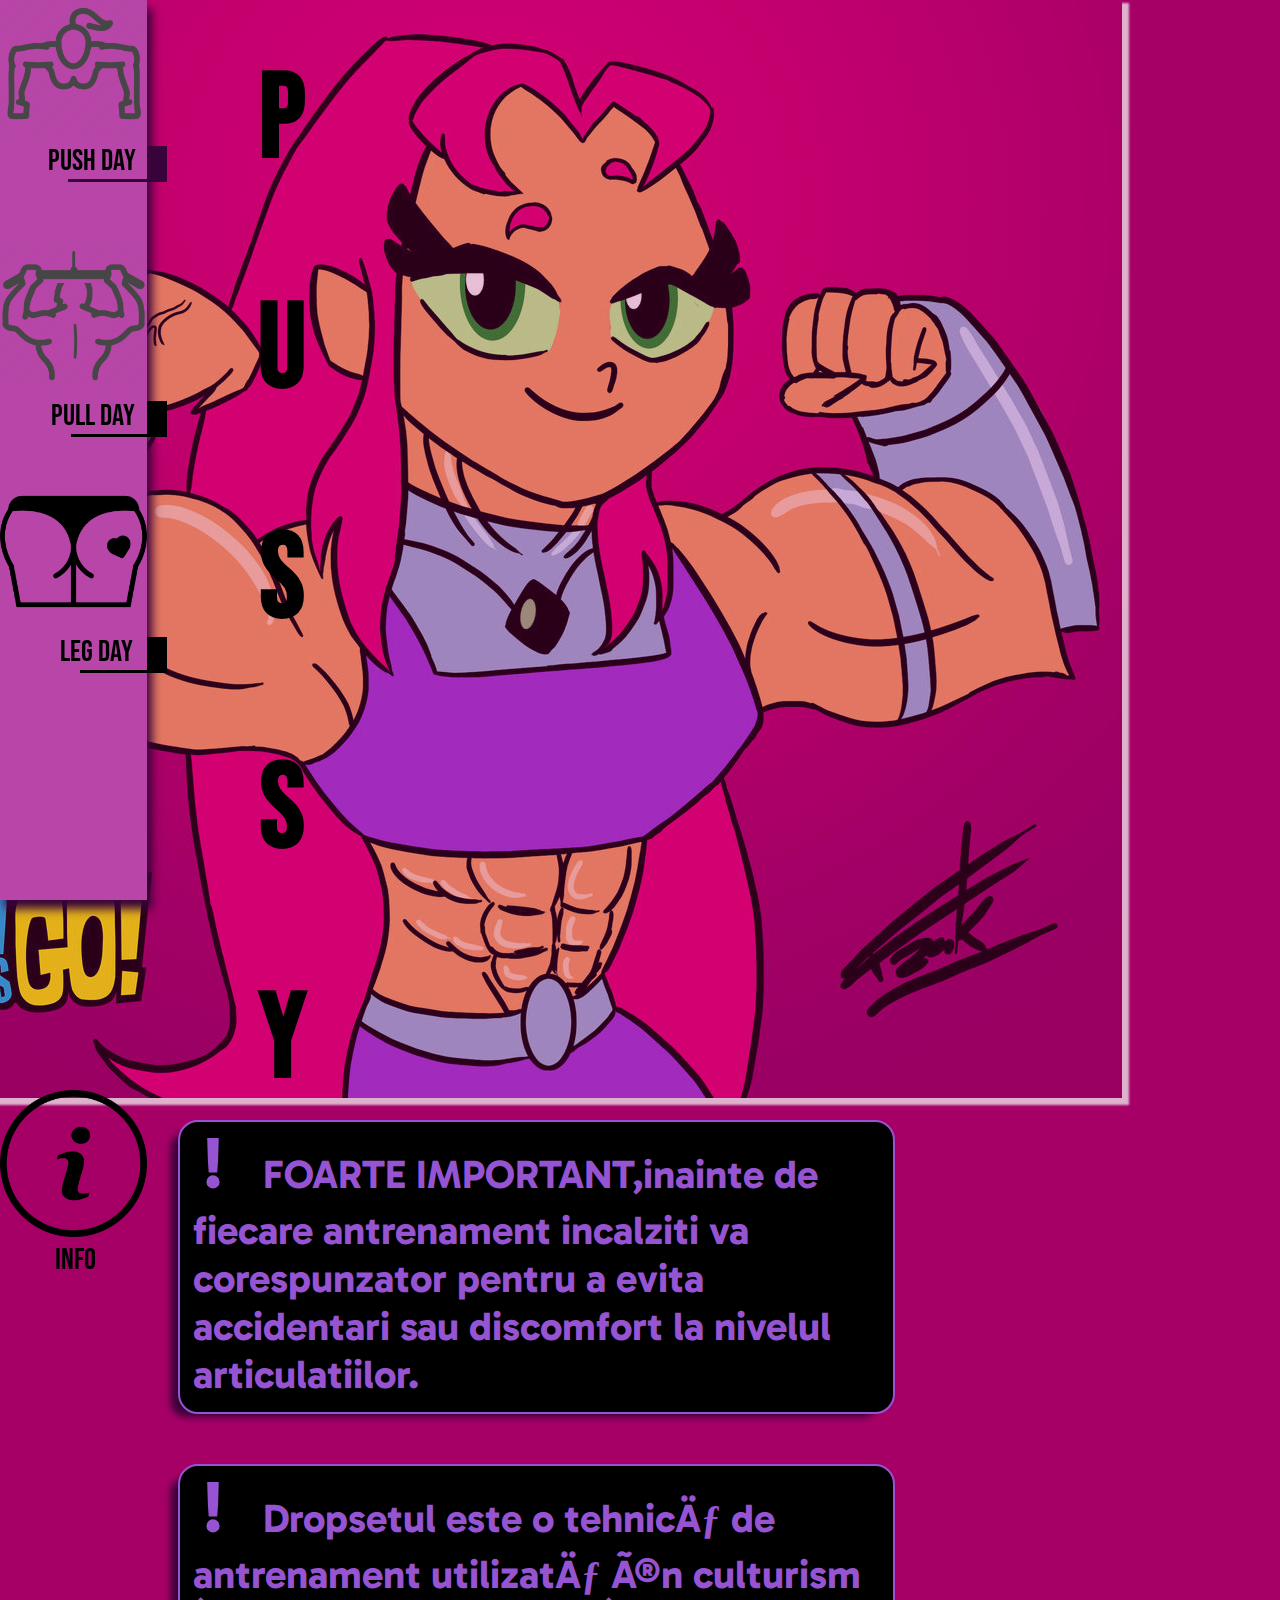
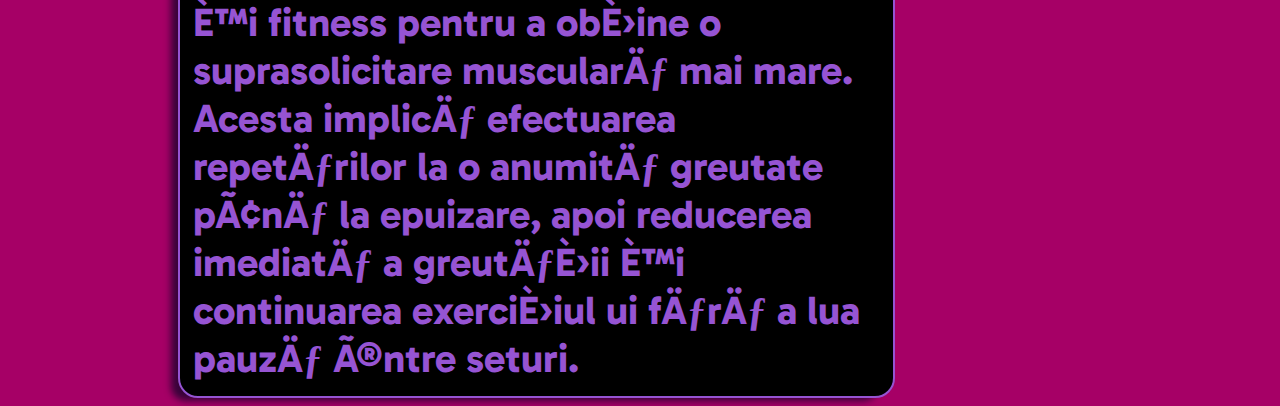
<file: index.html>
<!DOCTYPE html>
<html>
  <head>
    <title>PussyWorkout</title>
    <meta= charset="utf-8">
        <meta="viweport",content="width=device-width,inital-scale=1>
        <img  class="starfire" src="starfire_muscle_by_fzak_ddh9qpp-fullview.jpg">
      
        <link rel="stylesheet" href="Styles/General.css">
        <link rel="stylesheet" href="Styles/siderbar.css">
      <link rel="preconnect" href="https://fonts.googleapis.com">
        <link rel="preconnect" href="https://fonts.gstatic.com" crossorigin>
        <link href="https://fonts.googleapis.com/css2?family=Bebas+Neue&display=swap" rel="stylesheet">
        <link rel="preconnect" href="https://fonts.googleapis.com">
        <link rel="preconnect" href="https://fonts.gstatic.com" crossorigin>
        <link href="https://fonts.googleapis.com/css2?family=Gabarito&display=swap" rel="stylesheet">
  </head>
  <body style="background-color:rgb(166,0,102) ;opacity: 1;">
    <div class="sidebar">
    <div class="sidebar-link">
      <a href="Push day.html" style="margin-top: 20px; max-height: 150px;
      display: flex;
      margin-bottom: 20px;
      
      border-width: 2px;
     
      padding-left: 0px;
      justify-content: center;  
      flex-direction: column; 
      
     width: 100%; text-decoration: none;" target="_blank"><img src="2010397.png"></a>
     <div class="textimg1">Push Day</div>

    </div>
    <div class="sidebar-link">
      <a href="pullday.html" style="margin-top: 20px; max-height: 150px;
      display: flex;
      margin-bottom: 20px;
      
      border-width: 2px;
     
      padding-left: 0px;
      justify-content: center;  
      flex-direction: column; 
      
     width: 100%; text-decoration: none;" target="_blank"><img src="1255573.png"></a>
<div class="textimg">Pull Day</div>

    </div>
    <div  class="sidebar-link">
      <a href="Legday.html" style="margin-top: -15px; max-height: 150px;
      display: flex;
      margin-bottom: 20px;
      
      border-width: 2px;
     
      padding-left: 0px;
      justify-content: center;  
      flex-direction: column; 
      
  width: 100%; text-decoration: none;" target="_blank"><img src="225424.png"></a>
      <div style="margin-left: 60px;" class="textimg">Leg Day</div>
    </div>
    <div class="sidebar-link">
       <img class="info-button" src="info.png"></a>
<div class="textimg3">INFO</div>

    </div>
    </div>
    <div class="main-text">
      <div class="main">P</div>
      <div class="main">U</div>
      <div class="main">S</div>
      <div class="main">S</div>
      
      <div class="main">Y</div>
    </div>

    
     
     
<div class="info" style="margin-top: 1120px; margin-left: 170px; width: 700px; border-width: 2px;
border-style: solid; font-family:Gabarito; font-weight: bold;font-size: 40px; 
border-radius: 20px 

;


padding-left: 13px;padding-bottom: 14px; background-color: black; color: rgb(150, 84, 211);box-shadow: -12px 8px 7px -5px rgb(56, 3, 58)"><span style="font-size: 70px; margin-left: 13px; 
margin-right: 10px; margin-left: 10px;">!</span><span style="margin-left: 20px;"> FOARTE IMPORTANT,inainte de</span> fiecare antrenament incalziti va
corespunzator pentru a evita 
  accidentari sau discomfort la nivelul  articulatiilor.</span>
 
</div>
<div class="info" style="margin-top: 50px; margin-left: 170px; width: 700px; border-width: 2px;
border-style: solid; font-family:Gabarito; font-weight: bold;font-size: 40px; 
border-radius: 20px 

;


padding-left: 13px;padding-bottom: 14px; background-color: black; color: rgb(150, 84, 211);box-shadow: -12px 8px 7px -5px rgb(56, 3, 58)"><span style="font-size: 70px; margin-left: 13px; 
margin-right: 10px; margin-left: 10px;">!</span><span style="margin-left: 20px;"> </span>Dropsetul este o tehnică de antrenament utilizată în culturism și fitness pentru a obține o suprasolicitare musculară mai mare. Acesta implică efectuarea repetărilor la o anumită greutate până la epuizare, apoi reducerea imediată a greutății și continuarea exercițiul
ui fără a lua pauză între seturi.</span>
 
</div>
      
     
    
   
  </body>
</html>
</file>
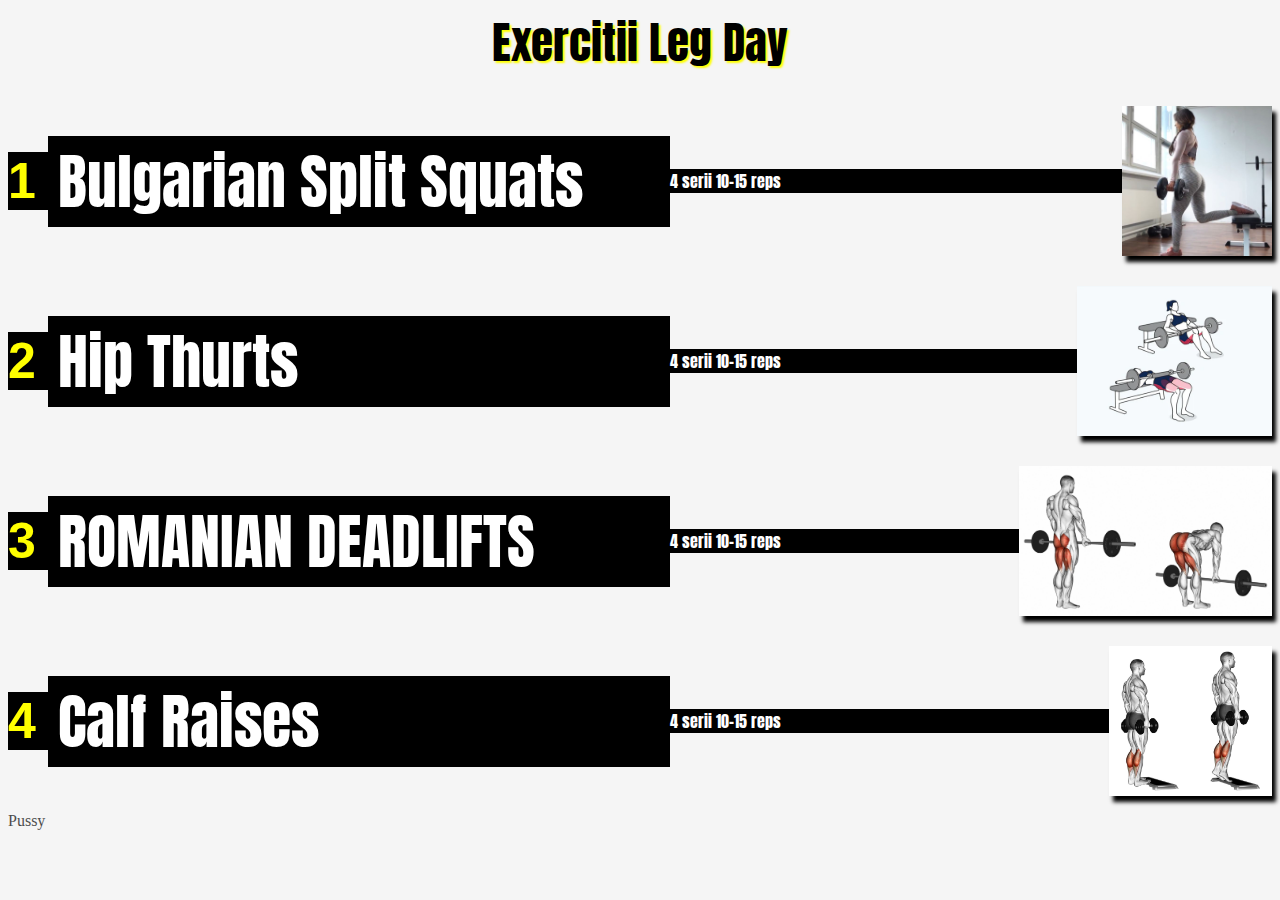
<file: Legday.html>
<!DOCTYPE html>
<html>
  <head>
    <title>Leg Day</title>
    <meta= charset="utf-8">
    <meta="viweport",content="width=device-width,inital-scale=1>
    <link rel="stylesheet" href="Legday.css">
    <link rel="preconnect" href="https://fonts.googleapis.com">
<link rel="preconnect" href="https://fonts.gstatic.com" crossorigin>
<link href="https://fonts.googleapis.com/css2?family=Anton&display=swap" rel="stylesheet">
   
  </head>
  <body style="background-color: whitesmoke;">
    <center class="title">Exercitii Leg Day</center>
    <div style="  margin-top: 30px;
    display: flex;
    flex-direction: row; height: 150px;  justify-content: center; position:relative; align-items: center; ">
      <div class="leg" style=" background-color: lightblue;
      width: 40px;; font-weight: bold ; font-size: 50px;
       z-index: 100; font-family: Poppins, Helvetica, Arial, sans-serif; background-color: black; color: rgb(255, 255, 0);">
      
        1
      </div>
      <div style="background-color: lightpink;
      flex: 1; font-size: 60px; padding-left: 10px; padding-right: 10px;  background-color: black; color: white">Bulgarian Split Squats</div>
      <div style="background-color: lightblue; flex: 1;  background-color: black; color: white">
        4 serii 10-15 reps
        
        
      </div>
      <img class="Bulgarian" style=" border-width: 0px; border-style: solid; box-shadow: 4px 6px 4px black;  height: 150px; opacity: 1; position: absolute; top: 0px;
     right: 0;  transition: 1s; " 
     src="image_iphone.jpg ">
    </div>
  <!--AL DOILEA EXERCITIU-->
    <div style="  margin-top: 30px;
    display: flex;
    flex-direction: row; height: 150px;  justify-content: center; position:relative; align-items: center; ">
      <div class="leg" style=" background-color: lightblue;
      width: 40px;; font-weight: bold ; font-size: 50px;
       z-index: 100; font-family: Poppins, Helvetica, Arial, sans-serif; background-color: black; color: rgb(255, 255, 0);">
      
        2
      </div>
      <div style="background-color: lightpink;
      flex: 1; font-size: 60px; padding-left: 10px; padding-right: 10px;  background-color: black; color: white">Hip Thurts</div>
      <div style="background-color: lightblue; flex: 1;  background-color: black; color: white">
        4 serii 10-15 reps
        
        
      </div>
      <img class="Bulgarian" style=" border-width: 0px; border-style: solid; box-shadow: 4px 6px 4px black; height: 150px; opacity: 1; position: absolute; top: 0px;
     right: 0;  transition: 1s; " 
     src="Barbell_Hip_Thrust_480x480.webp">
    </div>
    <!--AL TREILEA EXERCITIU-->
    <div style="  margin-top: 30px;
    display: flex;
    flex-direction: row; height: 150px;  justify-content: center; position:relative; align-items: center; ">
      <div class="leg" style=" background-color: lightblue;
      width: 40px;; font-weight: bold ; font-size: 50px;
       z-index: 100; font-family: Poppins, Helvetica, Arial, sans-serif; background-color: black; color: rgb(255, 255, 0);">
      
        3
      </div>
      <div style="background-color: lightpink;
      flex: 1; font-size: 60px; padding-left: 10px; padding-right: 10px;  background-color: black; color: white">ROMANIAN DEADLIFTS</div>
      <div style="background-color: lightblue; flex: 1;  background-color: black; color: white">
        4 serii 10-15 reps
        
        
      </div>
      <img class="Bulgarian" style=" border-width: 0px; border-style: solid; box-shadow: 4px 6px 4px black; height: 150px; opacity: 1; position: absolute; top: 0px; 
     right: 0;  transition: 1s; " 
     src="23fd5cb4bd09217cc8e71f8eaa17f219.jpg">
    </div>
    <!--AL PATRULEA EXERCITIU-->
    <div style="  margin-top: 30px;
    display: flex;
    flex-direction: row; height: 150px;  justify-content: center; position:relative; align-items: center; ">
      <div class="leg" style=" background-color: lightblue;
      width: 40px;; font-weight: bold ; font-size: 50px;
       z-index: 100; font-family: Poppins, Helvetica, Arial, sans-serif; background-color: black; color: rgb(255, 255, 0);">
      
        4
      </div>
      <div style="background-color: lightpink;
      flex: 1; font-size: 60px; padding-left: 10px; padding-right: 10px;  background-color: black; color: white">Calf Raises</div>
      <div style="background-color: lightblue; flex: 1;  background-color: black; color: white">
        4 serii 10-15 reps
        
        
      </div>
      <img class="Bulgarian" style=" border-width: 0px; border-style: solid; box-shadow: 4px 6px 4px black; height: 150px; opacity: 1; position: absolute; top: 0px;
     right: 0;  transition: 1s; " 
     src="dumbbell-standing-calf-raise-.jpg">
    </div>

    <p style=" font-family: Ant; opacity: 0.70;">Pussy</p>
    
    
      
    
    
    
  </body>
</html>
</file>
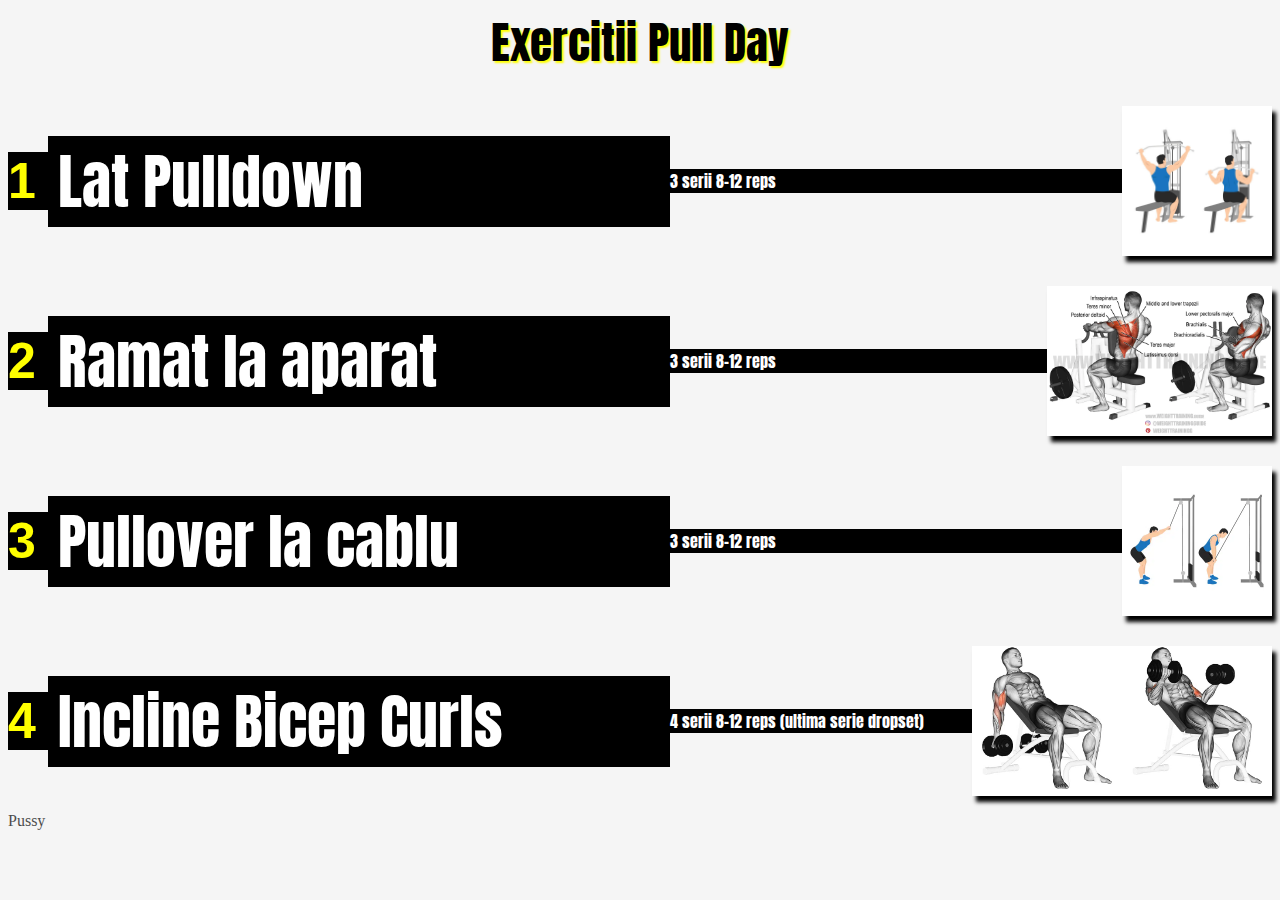
<file: pullday.html>
<!DOCTYPE html>
<html>
  <head>
    <title>Pull Day</title>
    <meta= charset="utf-8">
    <meta="viweport",content="width=device-width,inital-scale=1>
    <link rel="stylesheet" href="Legday.css">
    <link rel="preconnect" href="https://fonts.googleapis.com">
<link rel="preconnect" href="https://fonts.gstatic.com" crossorigin>
<link href="https://fonts.googleapis.com/css2?family=Anton&display=swap" rel="stylesheet">
   
  </head>
  <body style="background-color: whitesmoke;">
    <center class="title">Exercitii Pull Day</center>
    <div style="  margin-top: 30px;
    display: flex;
    flex-direction: row; height: 150px;  justify-content: center; position:relative; align-items: center; ">
      <div class="leg" style=" background-color: lightblue;
      width: 40px;; font-weight: bold ; font-size: 50px;
       z-index: 100; font-family: Poppins, Helvetica, Arial, sans-serif; background-color: black; color: rgb(255, 255, 0);">
      
        1
      </div>
      <div style="background-color: lightpink;
      flex: 1; font-size: 60px; padding-left: 10px; padding-right: 10px;  background-color: black; color: white">Lat Pulldown</div>
      <div style="background-color: lightblue; flex: 1;  background-color: black; color: white">
        3 serii 8-12 reps
        
        
      </div>
      <img class="Bulgarian" style=" border-width: 0px; border-style: solid; box-shadow: 4px 6px 4px black;  height: 150px; opacity: 1; position: absolute; top: 0px;
     right: 0;  transition: 1s; " 
     src="lat.jpg">
    </div>
  <!--AL DOILEA EXERCITIU-->
    <div style="  margin-top: 30px;
    display: flex;
    flex-direction: row; height: 150px;  justify-content: center; position:relative; align-items: center; ">
      <div class="leg" style=" background-color: lightblue;
      width: 40px;; font-weight: bold ; font-size: 50px;
       z-index: 100; font-family: Poppins, Helvetica, Arial, sans-serif; background-color: black; color: rgb(255, 255, 0);">
      
        2
      </div>
      <div style="background-color: lightpink;
      flex: 1; font-size: 60px; padding-left: 10px; padding-right: 10px;  background-color: black; color: white">Ramat la aparat</div>
      <div style="background-color: lightblue; flex: 1;  background-color: black; color: white">
        3 serii 8-12 reps
        
        
      </div>
      <img class="Bulgarian" style=" border-width: 0px; border-style: solid; box-shadow: 4px 6px 4px black; height: 150px; opacity: 1; position: absolute; top: 0px;
     right: 0;  transition: 1s; " 
     src="Row.webp">
    </div>
    <!--AL TREILEA EXERCITIU-->
    <div style="  margin-top: 30px;
    display: flex;
    flex-direction: row; height: 150px;  justify-content: center; position:relative; align-items: center; ">
      <div class="leg" style=" background-color: lightblue;
      width: 40px;; font-weight: bold ; font-size: 50px;
       z-index: 100; font-family: Poppins, Helvetica, Arial, sans-serif; background-color: black; color: rgb(255, 255, 0);">
      
        3
      </div>
      <div style="background-color: lightpink;
      flex: 1; font-size: 60px; padding-left: 10px; padding-right: 10px;  background-color: black; color: white">Pullover la cablu</div>
      <div style="background-color: lightblue; flex: 1;  background-color: black; color: white">
        3 serii 8-12 reps
        
        
      </div>
      <img class="Bulgarian" style=" border-width: 0px; border-style: solid; box-shadow: 4px 6px 4px black; height: 150px; opacity: 1; position: absolute; top: 0px; 
     right: 0;  transition: 1s; " 
     src="Pullover.webp">
    </div>
    <!--AL PATRULEA EXERCITIU-->
    <div style="  margin-top: 30px;
    display: flex;
    flex-direction: row; height: 150px;  justify-content: center; position:relative; align-items: center; ">
      <div class="leg" style=" background-color: lightblue;
      width: 40px;; font-weight: bold ; font-size: 50px;
       z-index: 100; font-family: Poppins, Helvetica, Arial, sans-serif; background-color: black; color: rgb(255, 255, 0);">
      
        4
      </div>
      <div style="background-color: lightpink;
      flex: 1; font-size: 60px; padding-left: 10px; padding-right: 10px;  background-color: black; color: white">Incline Bicep Curls</div>
      <div style="background-color: lightblue; flex: 1;  background-color: black; color: white">
        4 serii 8-12 reps  (ultima serie dropset) 
        
        
      </div>
      <img class="Bulgarian" style=" border-width: 0px; border-style: solid; box-shadow: 4px 6px 4px black; height: 150px; opacity: 1; position: absolute; top: 0px;
     right: 0;  transition: 1s; " 
     src="real.jpg">
    </div>

    <p style=" font-family: Ant; opacity: 0.70;">Pussy</p>
    
    
      
    
    
    
  </body>
</html>
</file>
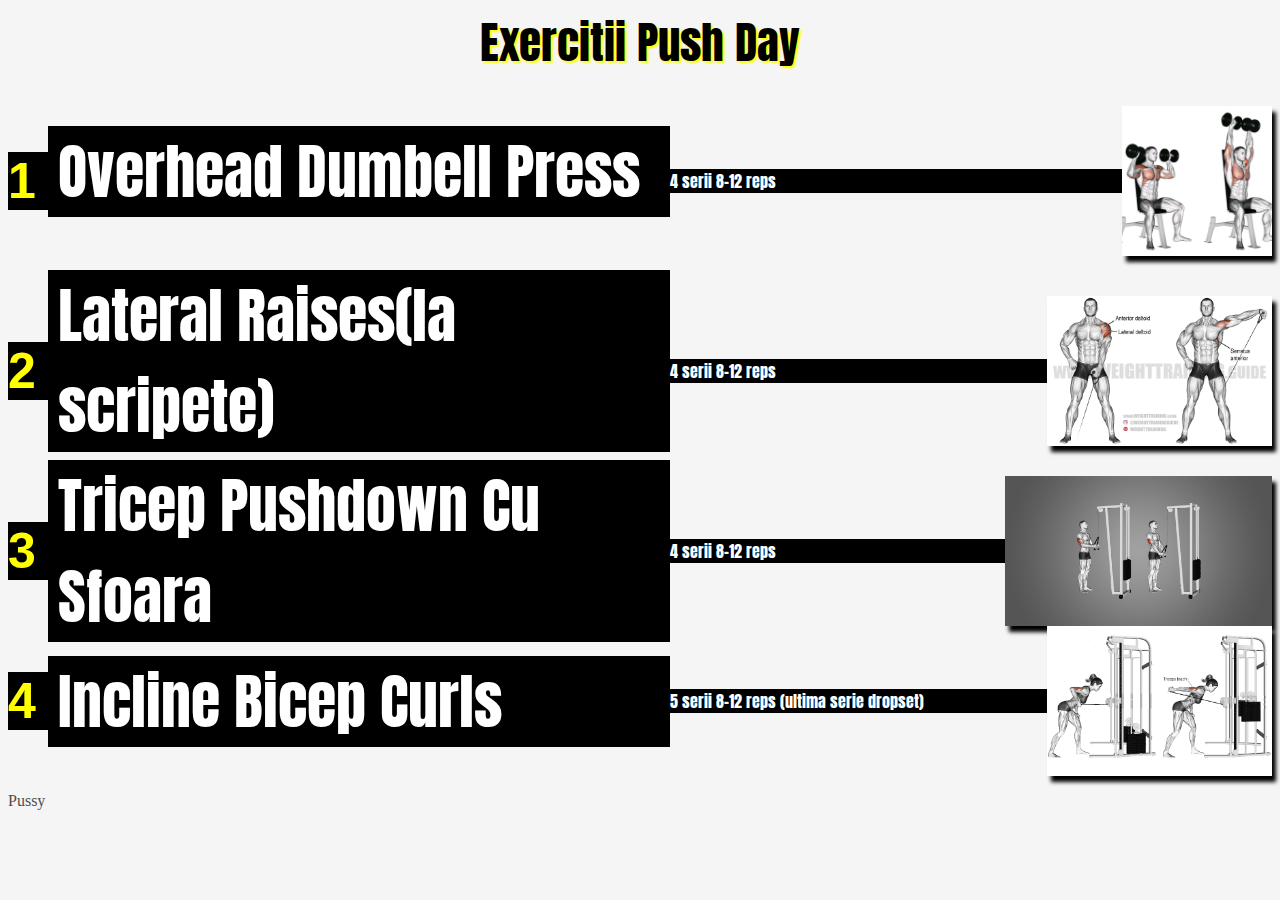
<file: Push day.html>
<!DOCTYPE html> 
<html>
  <head>
    <title>Push Day</title>
    <meta= charset="utf-8">
    <meta="viweport",content="width=device-width,inital-scale=1>
    <link rel="stylesheet" href="Legday.css">
    <link rel="preconnect" href="https://fonts.googleapis.com">
<link rel="preconnect" href="https://fonts.gstatic.com" crossorigin>
<link href="https://fonts.googleapis.com/css2?family=Anton&display=swap" rel="stylesheet">
   
  </head>
  <body style="background-color: whitesmoke;">
    <center class="title">Exercitii Push Day</center>
    <div style=" margin-bottom: 40px;  margin-top: 30px;
    display: flex;
    flex-direction: row; height: 150px;  justify-content: center; position:relative; align-items: center; ">
      <div class="leg" style=" background-color: lightblue;
      width: 40px;; font-weight: bold ; font-size: 50px;
       z-index: 100; font-family: Poppins, Helvetica, Arial, sans-serif; background-color: black; color: rgb(255, 255, 0);">
      
        1
      </div>
      <div style="margin-bottom: 20px;  background-color: lightpink;
      flex: 1; font-size: 60px; padding-left: 10px; padding-right: 10px;  background-color: black; color: white">Overhead Dumbell Press</div>
      <div style="background-color: lightblue; flex: 1;  background-color: black; color: white">
        4 serii 8-12 reps
        
        
      </div>
      <img class="Bulgarian" style=" border-width: 0px; border-style: solid; box-shadow: 4px 6px 4px black;  height: 150px; opacity: 1; position: absolute; top: 0px;
     right: 0;  transition: 1s; " 
     src="press.jpg">
    </div>
  <!--AL DOILEA EXERCITIU-->
    <div style="margin-bottom: 20px;    margin-top: 30px;
    display: flex;
    flex-direction: row; height: 150px;  justify-content: center; position:relative; align-items: center; ">
      <div class="leg" style=" background-color: lightblue;
      width: 40px;; font-weight: bold ; font-size: 50px;
       z-index: 100; font-family: Poppins, Helvetica, Arial, sans-serif; background-color: black; color: rgb(255, 255, 0);">
      
        2
      </div>
      <div style="margin-bottom: 20px;  background-color: lightpink;
      flex: 1; font-size: 60px; padding-left: 10px; padding-right: 10px;  background-color: black; color: white">Lateral Raises(la scripete)</div>
      <div style="background-color: lightblue; flex: 1;  background-color: black; color: white">
        4 serii 8-12 reps
        
        
      </div>
      <img class="Bulgarian" style=" border-width: 0px; border-style: solid; box-shadow: 4px 6px 4px black; height: 150px; opacity: 1; position: absolute; top: 0px;
     right: 0;  transition: 1s; " 
     src="lateral.webp">
    </div>
    <!--AL TREILEA EXERCITIU-->
    <div style="   margin-top: 30px;
    display: flex;
    flex-direction: row; height: 150px;  justify-content: center; position:relative; align-items: center; ">
      <div class="leg" style=" background-color: lightblue;
      width: 40px;; font-weight: bold ; font-size: 50px;
       z-index: 100; font-family: Poppins, Helvetica, Arial, sans-serif; background-color: black; color: rgb(255, 255, 0);">
      
        3
      </div>
      <div style="background-color: lightpink;
      flex: 1; font-size: 60px; padding-left: 10px; padding-right: 10px;  background-color: black; color: white">Tricep Pushdown Cu Sfoara</div>
      <div style="background-color: lightblue; flex: 1;  background-color: black; color: white">
        4 serii 8-12 reps
        
        
      </div>
      <img class="Bulgarian" style=" border-width: 0px; border-style: solid; box-shadow: 4px 6px 4px black; height: 150px; opacity: 1; position: absolute; top: 0px; 
     right: 0;  transition: 1s; " 
     src="tricep-pushdown-alternatives.jpg">
    </div>
    <!--AL PATRULEA EXERCITIU-->
    <div style="   margin-top: 0px;
    display: flex;
    flex-direction: row; height: 150px;  justify-content: center; position:relative; align-items: center; ">
      <div class="leg" style=" background-color: lightblue;
      width: 40px;; font-weight: bold ; font-size: 50px;
       z-index: 100; font-family: Poppins, Helvetica, Arial, sans-serif; background-color: black; color: rgb(255, 255, 0);">
      
        4
      </div>
      <div style="background-color: lightpink;
      flex: 1; font-size: 60px; padding-left: 10px; padding-right: 10px;  background-color: black; color: white">Incline Bicep Curls</div>
      <div style="background-color: lightblue; flex: 1;  background-color: black; color: white">
         5 serii 8-12 reps  (ultima serie dropset) 
        
        
      </div>
      <img class="Bulgarian" style=" border-width: 0px; border-style: solid; box-shadow: 4px 6px 4px black; height: 150px; opacity: 1; position: absolute; top: 0px;
     right: 0;  transition: 1s; " 
     src="Muscle-Worked-During-Cable-Tricep-Kickback.png">
    </div>

    <p style=" font-family: Ant; opacity: 0.70;">Pussy</p>
    
    
      
    
    
    
  </body>
</html>
</file>
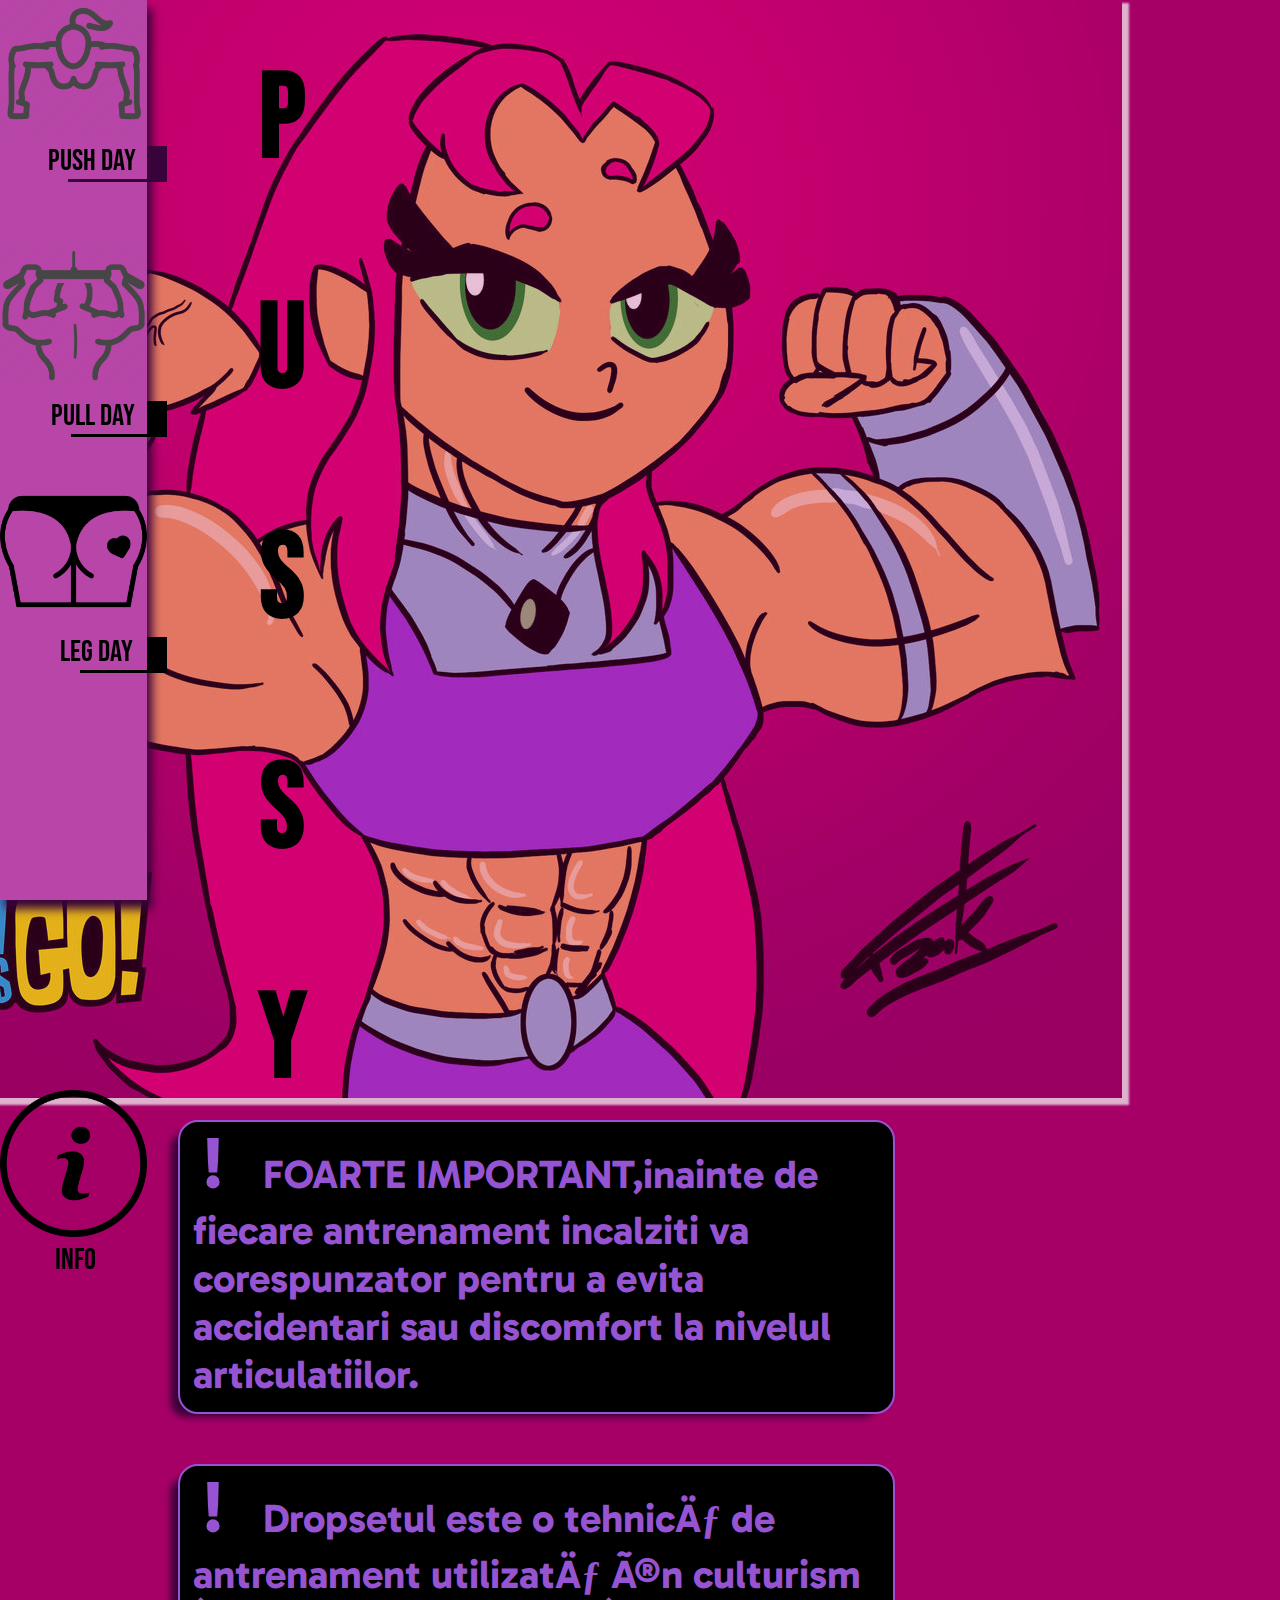
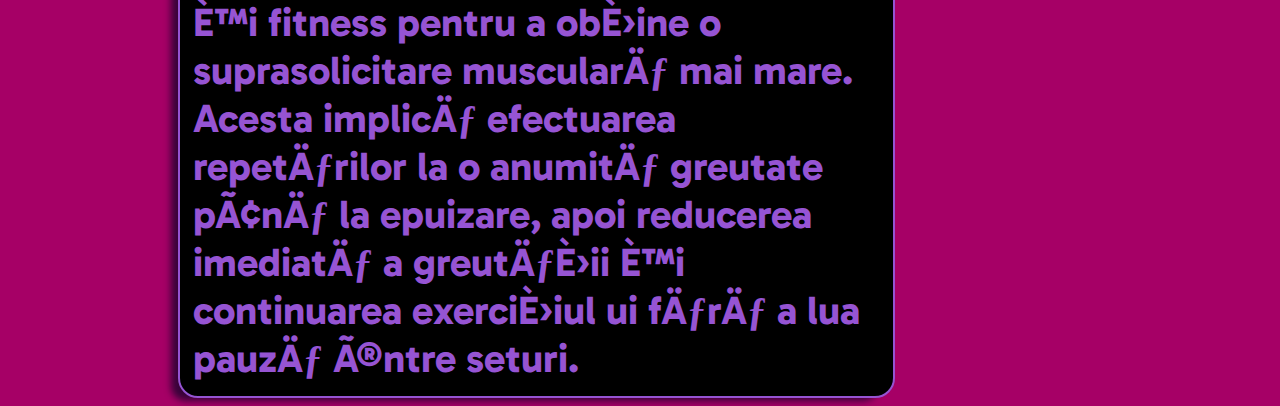
<file: Pussy.html>
<!DOCTYPE html>
<html>
  <head>
    <title>PussyWorkout</title>
    <meta= charset="utf-8">
        <meta="viweport",content="width=device-width,inital-scale=1>
        <img  class="starfire" src="starfire_muscle_by_fzak_ddh9qpp-fullview.jpg">
      
        <link rel="stylesheet" href="Styles/General.css">
        <link rel="stylesheet" href="Styles/siderbar.css">
      <link rel="preconnect" href="https://fonts.googleapis.com">
        <link rel="preconnect" href="https://fonts.gstatic.com" crossorigin>
        <link href="https://fonts.googleapis.com/css2?family=Bebas+Neue&display=swap" rel="stylesheet">
        <link rel="preconnect" href="https://fonts.googleapis.com">
        <link rel="preconnect" href="https://fonts.gstatic.com" crossorigin>
        <link href="https://fonts.googleapis.com/css2?family=Gabarito&display=swap" rel="stylesheet">
  </head>
  <body style="background-color:rgb(166,0,102) ;opacity: 1;">
    <div class="sidebar">
    <div class="sidebar-link">
      <a href="Push day.html" style="margin-top: 20px; max-height: 150px;
      display: flex;
      margin-bottom: 20px;
      
      border-width: 2px;
     
      padding-left: 0px;
      justify-content: center;  
      flex-direction: column; 
      
     width: 100%; text-decoration: none;" target="_blank"><img src="2010397.png"></a>
     <div class="textimg1">Push Day</div>

    </div>
    <div class="sidebar-link">
      <a href="pullday.html" style="margin-top: 20px; max-height: 150px;
      display: flex;
      margin-bottom: 20px;
      
      border-width: 2px;
     
      padding-left: 0px;
      justify-content: center;  
      flex-direction: column; 
      
     width: 100%; text-decoration: none;" target="_blank"><img src="1255573.png"></a>
<div class="textimg">Pull Day</div>

    </div>
    <div  class="sidebar-link">
      <a href="Legday.html" style="margin-top: -15px; max-height: 150px;
      display: flex;
      margin-bottom: 20px;
      
      border-width: 2px;
     
      padding-left: 0px;
      justify-content: center;  
      flex-direction: column; 
      
  width: 100%; text-decoration: none;" target="_blank"><img src="225424.png"></a>
      <div style="margin-left: 60px;" class="textimg">Leg Day</div>
    </div>
    <div class="sidebar-link">
       <img class="info-button" src="info.png"></a>
<div class="textimg3">INFO</div>

    </div>
    </div>
    <div class="main-text">
      <div class="main">P</div>
      <div class="main">U</div>
      <div class="main">S</div>
      <div class="main">S</div>
      
      <div class="main">Y</div>
    </div>

    
     
     
<div class="info" style="margin-top: 1120px; margin-left: 170px; width: 700px; border-width: 2px;
border-style: solid; font-family:Gabarito; font-weight: bold;font-size: 40px; 
border-radius: 20px 

;


padding-left: 13px;padding-bottom: 14px; background-color: black; color: rgb(150, 84, 211);box-shadow: -12px 8px 7px -5px rgb(56, 3, 58)"><span style="font-size: 70px; margin-left: 13px; 
margin-right: 10px; margin-left: 10px;">!</span><span style="margin-left: 20px;"> FOARTE IMPORTANT,inainte de</span> fiecare antrenament incalziti va
corespunzator pentru a evita 
  accidentari sau discomfort la nivelul  articulatiilor.</span>
 
</div>
<div class="info" style="margin-top: 50px; margin-left: 170px; width: 700px; border-width: 2px;
border-style: solid; font-family:Gabarito; font-weight: bold;font-size: 40px; 
border-radius: 20px 

;


padding-left: 13px;padding-bottom: 14px; background-color: black; color: rgb(150, 84, 211);box-shadow: -12px 8px 7px -5px rgb(56, 3, 58)"><span style="font-size: 70px; margin-left: 13px; 
margin-right: 10px; margin-left: 10px;">!</span><span style="margin-left: 20px;"> </span>Dropsetul este o tehnică de antrenament utilizată în culturism și fitness pentru a obține o suprasolicitare musculară mai mare. Acesta implică efectuarea repetărilor la o anumită greutate până la epuizare, apoi reducerea imediată a greutății și continuarea exercițiul
ui fără a lua pauză între seturi.</span>
 
</div>
      
     
    
   
  </body>
</html>
</file>
<file: Styles/General.css>
.starfire{
  position: fixed;
  top: 0;
  bottom: 0;
  right: 0;
  left: -158px;
  opacity: 0.75;
  z-index: 1;
  box-shadow: 5px 5px 2px 2px rgb(241, 236, 239);
overflow: 0;

}

.main-text{
  margin-left: 250px;
  position: fixed;
  bottom: 0;
  top: 0;
  z-index: 1000;
  transform: translateX(100%), rotateZ('60deg');
 
}

.main{
  height: 220px;
  font-family: Bebas Neue;
 font-size: 120px;
 font-weight:bold;
 color: black;
 display: flex;
 justify-content: center;
 align-items: center;
 margin-top: 10px;
 margin-bottom: 10px;
 
 

 


}
</file>
<file: Styles/siderbar.css>
.sidebar{
  position: fixed;
  left: 0;
  bottom:0 ;
  top: 0;
  width: 147px;
  background-color: rgb(184, 70, 168);
 z-index: 10;

 display: flex;
 flex-direction: column;  
 box-shadow: 5px 9px 9px rgb(56, 3, 58);

}

.sidebar-link{
  max-height: 150px;
  display: flex;
  margin-bottom: 103px;
  color: black;
  border-width: 2px;
 
  padding-left: 0px;
  justify-content: center;  
  flex-direction: column; 
  transition: 1s;
  
 width: 100%;
}
 .textimg{
  margin-left: 51px;
  ;
  margin-top: -11px;
  font-family: Bebas Neue;
  text-decoration: none;
  color: black;
  box-shadow: 20px 3px 0px 0px rgb(0, 0, 0);
  font-size: 30px;
  
 }
 .textimg1{
  margin-left: 48px;
  margin-top: -15px;
  font-family: Bebas Neue;
  text-decoration: none;
  color: black;
  box-shadow: 20px 3px 0px 0px rgb(56, 3, 58);
  font-size: 30px;

 }

 .textimg3{
  margin-left: 55px;
  margin-top: -15px;
  font-family: Bebas Neue;
  text-decoration: none;
  color: black;
  font-size: 30px;
 }



.sidebar-link:active{
  background-color:plum ;
  
  
}

.info-button{
margin-top:  700px;; max-height: 150px;
      display: flex;
      margin-bottom: 20px;
      
      border-width: 2px;
     
      padding-left: 0px;
      justify-content: center;  
      flex-direction: column; 
      
     width: 100%; text-decoration: none;}
</file>
<file: Legday.css>
div{
  font-family: Anton;
}
.title{
  font-family: Anton;
  font-size: 45px;
  text-shadow: 2px 2px 2px yellow;
}

.wallpaper{
  position: fixed;
  top: 0;
  bottom: 0;}
</file>
